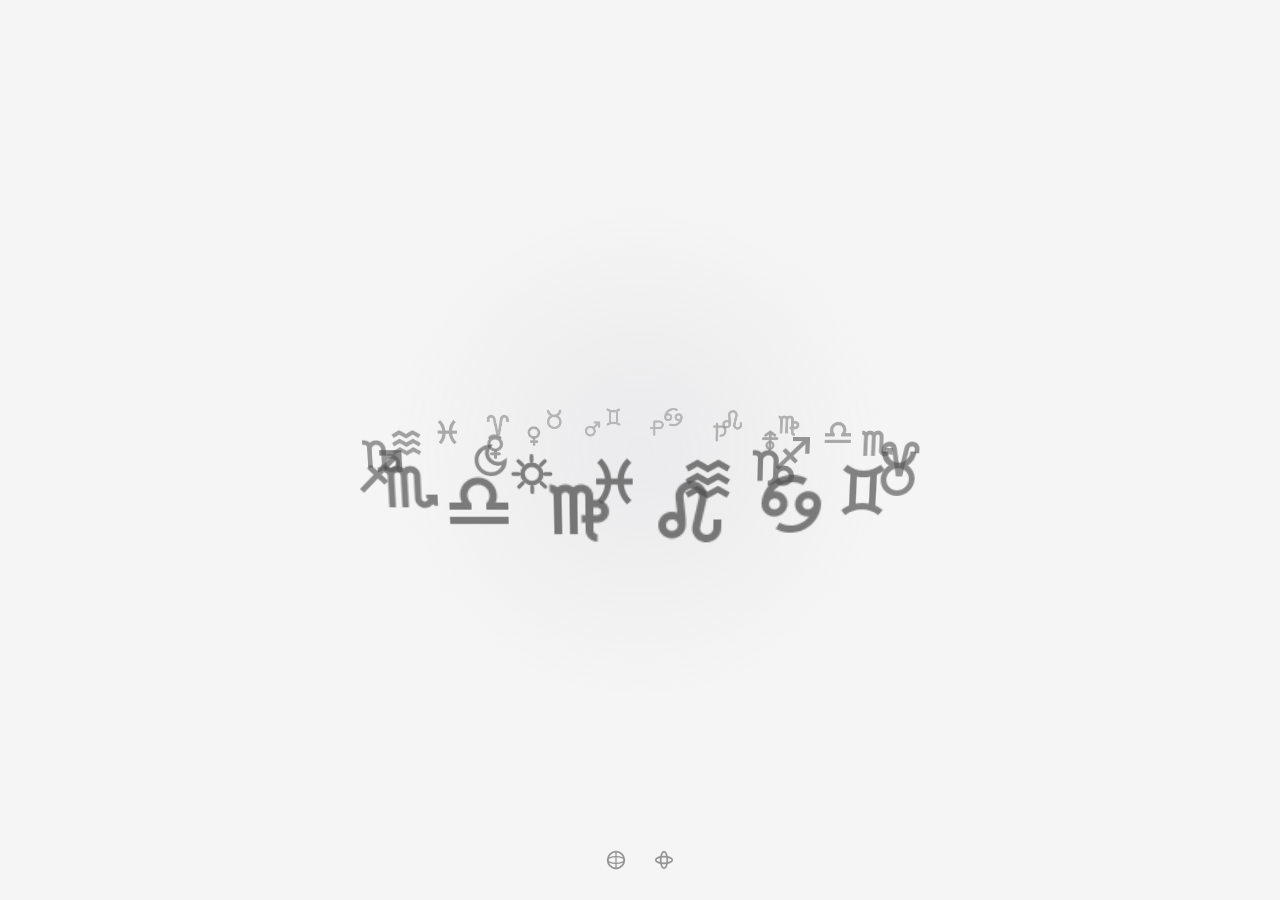
<file: icon-sphere.html>
<!DOCTYPE html>
<html lang="en">

<head>
  <meta charset="UTF-8">
  <meta name="viewport" content="width=device-width, initial-scale=1.0">
  <title>3D Icon Rings</title>
  <link href="https://fonts.googleapis.com/css2?family=Montserrat:wght@300;400;500;600;700&display=swap"
    rel="stylesheet">
  <style>
    * {
      margin: 0;
      padding: 0;
      box-sizing: border-box;
    }

    body {
      min-height: 100vh;
      background: #f5f5f5;
      font-family: 'Montserrat', sans-serif;
      display: flex;
      align-items: center;
      justify-content: center;
      overflow: hidden;
      cursor: grab;
    }

    body:active {
      cursor: grabbing;
    }

    .scene {
      width: 100vw;
      height: 100vh;
      display: flex;
      align-items: center;
      justify-content: center;
      perspective: 800px;
    }

    .container {
      position: relative;
      width: 600px;
      height: 600px;
      transform-style: preserve-3d;
      transform: rotateX(-10deg);
    }

    .icon-item {
      position: absolute;
      width: 50px;
      height: 50px;
      left: 50%;
      top: 50%;
      margin-left: -25px;
      margin-top: -25px;
      cursor: pointer;
    }

    .icon-item:hover .icon-inner {
      transform: scale(1.5);
      filter: brightness(2);
    }

    .icon-inner {
      width: 100%;
      height: 100%;
      display: flex;
      align-items: center;
      justify-content: center;
      color: rgba(80, 80, 80, 0.85);
      transition: transform 0.3s ease, filter 0.3s ease;
    }

    .icon-inner svg {
      width: 40px;
      height: 40px;
      fill: currentColor;
    }

    /* Toggle button */
    .toggle-mode {
      position: fixed;
      bottom: 30px;
      left: 50%;
      transform: translateX(-50%);
      display: flex;
      gap: 28px;
      z-index: 100;
      opacity: 0.4;
      transition: opacity 0.3s;
    }

    .toggle-mode:hover {
      opacity: 0.7;
    }

    .mode-btn {
      background: none;
      border: none;
      cursor: pointer;
      padding: 0;
      display: flex;
      align-items: center;
      justify-content: center;
    }

    .mode-btn svg {
      width: 20px;
      height: 20px;
      fill: #999;
      transition: fill 0.3s, transform 0.3s;
    }

    .mode-btn:hover svg {
      fill: #666;
      transform: scale(1.15);
    }

    .mode-btn.active svg {
      fill: #444;
    }

    /* Subtle glow */
    .glow {
      position: fixed;
      width: 500px;
      height: 500px;
      border-radius: 50%;
      background: radial-gradient(circle, rgba(150, 150, 170, 0.1) 0%, transparent 70%);
      pointer-events: none;
      left: 50%;
      top: 50%;
      transform: translate(-50%, -50%);
    }
  </style>
</head>

<body>
  <div class="glow"></div>

  <div class="scene">
    <div class="container" id="container">
      <!-- Icons will be added by JS -->
    </div>
  </div>

  <div class="toggle-mode">
    <button class="mode-btn" id="sphereBtn" title="Sphere Mode">
      <svg viewBox="0 0 24 24">
        <circle cx="12" cy="12" r="10" fill="none" stroke="currentColor" stroke-width="2" />
        <ellipse cx="12" cy="12" rx="10" ry="4" fill="none" stroke="currentColor" stroke-width="1.5" />
        <line x1="12" y1="2" x2="12" y2="22" stroke="currentColor" stroke-width="1.5" />
      </svg>
    </button>
    <button class="mode-btn active" id="ringsBtn" title="Rings Mode">
      <svg viewBox="0 0 24 24">
        <ellipse cx="12" cy="12" rx="10" ry="4" fill="none" stroke="currentColor" stroke-width="2" />
        <ellipse cx="12" cy="12" rx="10" ry="4" fill="none" stroke="currentColor" stroke-width="2"
          transform="rotate(90 12 12)" />
      </svg>
    </button>
  </div>


  <script>
    const container = document.getElementById('container');
    const sphereBtn = document.getElementById('sphereBtn');
    const ringsBtn = document.getElementById('ringsBtn');

    // Zodiac/Horoscope SVGs - Accurate astrological symbols from SVGRepo
    const iconSVGs = [
      // Aries ♈
      `<svg viewBox="0 0 16 16"><path d="M0 4.19056C0 2.42846 1.42846 1 3.19056 1C4.72033 1 6.03482 2.08579 6.32371 3.58803L8 12.3047L9.67629 3.58803C9.96518 2.08579 11.2797 1 12.8094 1C14.5715 1 16 2.42846 16 4.19056V6H14V4.19056C14 3.53303 13.467 3 12.8094 3C12.2386 3 11.7481 3.40516 11.6403 3.96573L9.32602 16H6.67398L4.3597 3.96573C4.2519 3.40516 3.7614 3 3.19056 3C2.53303 3 2 3.53303 2 4.19056V6H0V4.19056Z" fill="currentColor"/></svg>`,
      // Taurus ♉
      `<svg viewBox="0 0 16 16"><path fill-rule="evenodd" clip-rule="evenodd" d="M8 4C5.79086 4 4 2.20914 4 0H2C2 2.08697 3.06551 3.92508 4.68221 5C3.06551 6.07492 2 7.91303 2 10C2 13.3137 4.68629 16 8 16C11.3137 16 14 13.3137 14 10C14 7.91303 12.9345 6.07492 11.3178 5C12.9345 3.92508 14 2.08697 14 0H12C12 2.20914 10.2091 4 8 4ZM8 6C5.79086 6 4 7.79086 4 10C4 12.2091 5.79086 14 8 14C10.2091 14 12 12.2091 12 10C12 7.79086 10.2091 6 8 6Z" fill="currentColor"/></svg>`,
      // Gemini ♊
      `<svg viewBox="0 0 16 16"><path fill-rule="evenodd" clip-rule="evenodd" d="M8 2.00002C6.0939 2.00002 4.34592 1.33466 2.97171 0.222656L1.71362 1.77739C2.40536 2.33714 3.17358 2.80659 4.00002 3.16765V12.8324C3.17358 13.1935 2.40536 13.6629 1.71362 14.2227L2.97171 15.7774C4.34592 14.6654 6.0939 14 8 14C9.9061 14 11.6541 14.6654 13.0283 15.7774L14.2864 14.2227C13.5947 13.6629 12.8264 13.1935 12 12.8324V3.16764C12.8264 2.80657 13.5947 2.33714 14.2864 1.77739L13.0283 0.222656C11.6541 1.33466 9.9061 2.00002 8 2.00002ZM10 3.79981C9.35366 3.93109 8.68477 4.00002 8 4.00002C7.31525 4.00002 6.64637 3.9311 6.00002 3.79982V12.2002C6.64637 12.069 7.31525 12 8 12C8.68477 12 9.35366 12.069 10 12.2002V3.79981Z" fill="currentColor"/></svg>`,
      // Cancer ♋
      `<svg viewBox="0 0 16 16"><path fill-rule="evenodd" clip-rule="evenodd" d="M3.11091 4.5214C4.88239 2.02543 8.29622 1.24283 11.0001 2.8039L12.0001 1.07185C8.17373 -1.13729 3.28101 0.173713 1.07187 4.00005C0.343994 5.26077 -0.00235856 6.64014 -0.00109519 8.00094L2.59202e-05 8.00094C0.000527265 9.93351 1.56734 11.5 3.50003 11.5C5.43302 11.5 7.00003 9.93301 7.00003 8.00001C7.00003 6.06701 5.43302 4.50001 3.50003 4.50001C3.3685 4.50001 3.23867 4.50727 3.11091 4.5214ZM3.50003 6.50001C2.6716 6.50001 2.00003 7.17158 2.00003 8.00001C2.00003 8.82844 2.6716 9.50001 3.50003 9.50001C4.32845 9.50001 5.00003 8.82844 5.00003 8.00001C5.00003 7.17158 4.32845 6.50001 3.50003 6.50001Z" fill="currentColor"/><path fill-rule="evenodd" clip-rule="evenodd" d="M12.8893 11.4786C12.7615 11.4927 12.6316 11.5 12.5 11.5C10.567 11.5 9.00003 9.93301 9.00003 8.00001C9.00003 6.06701 10.567 4.50001 12.5 4.50001C14.4327 4.50001 15.9995 6.06651 16 7.99907L16.0012 7.99907C16.0025 9.3599 15.6562 10.7393 14.9283 12.0001C12.7191 15.8264 7.82641 17.1374 4.00007 14.9283L5.00007 13.1962C7.70396 14.7573 11.1179 13.9747 12.8893 11.4786ZM12.5 6.50001C11.6716 6.50001 11 7.17158 11 8.00001C11 8.82844 11.6716 9.50001 12.5 9.50001C13.3285 9.50001 14 8.82844 14 8.00001C14 7.17158 13.3285 6.50001 12.5 6.50001Z" fill="currentColor"/></svg>`,
      // Leo ♌
      `<svg viewBox="0 0 16 16"><path fill-rule="evenodd" clip-rule="evenodd" d="M6.36074 4.19126C6.23086 3.02232 7.14588 2 8.32201 2C9.57833 2 10.5148 3.15839 10.2516 4.38682L8.71738 11.5463C8.22619 13.8385 9.97358 16 12.3178 16C14.3514 16 16 14.3514 16 12.3178V10H14V12.3178C14 13.2469 13.2469 14 12.3178 14C11.2469 14 10.4486 13.0125 10.673 11.9654L12.2072 4.80587C12.7372 2.33242 10.8516 0 8.32201 0C5.95386 0 4.11145 2.05845 4.37297 4.41212L4.7993 8.2491C4.39758 8.0884 3.95911 8 3.5 8C1.567 8 0 9.567 0 11.5C0 13.433 1.567 15 3.5 15C5.433 15 7 13.433 7 11.5V9.94461L6.36074 4.19126ZM5 11.5C5 10.6716 4.32843 10 3.5 10C2.67157 10 2 10.6716 2 11.5C2 12.3284 2.67157 13 3.5 13C4.32843 13 5 12.3284 5 11.5Z" fill="currentColor"/></svg>`,
      // Virgo ♍
      `<svg viewBox="0 0 16 16"><path fill-rule="evenodd" clip-rule="evenodd" d="M1 3C1.55228 3 2 3.44772 2 4V14H4V4C4 3.44772 4.44772 3 5 3C5.55228 3 6 3.44772 6 4V14H8V4C8 3.44772 8.44772 3 9 3C9.55228 3 10 3.44772 10 4V9H9V11H10V13C10 14.6569 11.3431 16 13 16V14C12.4477 14 12 13.5523 12 13V11H13C14.6569 11 16 9.65685 16 8C16 6.34315 14.6569 5 13 5H12V4C12 2.34315 10.6569 1 9 1C8.23165 1 7.53076 1.28885 7 1.76389C6.46924 1.28885 5.76835 1 5 1C4.23165 1 3.53076 1.28885 3 1.76389C2.46924 1.28885 1.76835 1 1 1V3ZM12 7V9H13C13.5523 9 14 8.55228 14 8C14 7.44772 13.5523 7 13 7H12Z" fill="currentColor"/></svg>`,
      // Libra ♎
      `<svg viewBox="0 0 16 16"><path d="M5 6C5 4.34315 6.34315 3 8 3C9.65685 3 11 4.34315 11 6C11 6.76152 10.7176 7.45464 10.2503 7.98409L10 8.26763V10H16V8H12.5837C12.8513 7.38734 13 6.71065 13 6C13 3.23858 10.7614 1 8 1C5.23858 1 3 3.23858 3 6C3 6.71065 3.14867 7.38734 3.41633 8H0V10H6V8.26763L5.74974 7.98409C5.28243 7.45464 5 6.76152 5 6Z" fill="currentColor"/><path d="M0 12V14H16V12H0Z" fill="currentColor"/></svg>`,
      // Scorpio ♏
      `<svg viewBox="0 0 16 16"><path d="M0 3C0.552285 3 1 3.44772 1 4V14H3V4C3 3.44772 3.44772 3 4 3C4.55228 3 5 3.44772 5 4V14H7V4C7 3.44772 7.44772 3 8 3C8.55228 3 9 3.44772 9 4V11.1716C9 13.8443 12.2314 15.1828 14.1213 13.2929L14.4571 12.9571L15 13.5H16V10H12.5V11L13.0429 11.5429L12.7071 11.8787C12.0771 12.5086 11 12.0625 11 11.1716V4C11 2.34315 9.65685 1 8 1C7.23165 1 6.53076 1.28885 6 1.76389C5.46924 1.28885 4.76835 1 4 1C3.23165 1 2.53076 1.28885 2 1.76389C1.46924 1.28885 0.768354 1 0 1V3Z" fill="currentColor"/></svg>`,
      // Sagittarius ♐
      `<svg viewBox="0 0 16 16"><path d="M12.5857 2H7.99995V0H16V8H14V3.41421L8.41417 9L10.7071 11.2929L9.29285 12.7071L6.99995 10.4142L1.70706 15.7071L0.292847 14.2929L5.58574 9L3.29285 6.70711L4.70706 5.29289L6.99995 7.58579L12.5857 2Z" fill="currentColor"/></svg>`,
      // Capricorn ♑
      `<svg viewBox="0 0 16 16"><path fill-rule="evenodd" clip-rule="evenodd" d="M0 1H1C1.91694 1 2.73781 1.41138 3.28809 2.05964C4.00095 1.40184 4.95354 1 6 1C8.20914 1 10 2.79086 10 5V7.53513C10.5883 7.19479 11.2714 7 12 7C14.2091 7 16 8.79086 16 11C16 13.2091 14.2091 15 12 15C10.8053 15 9.73295 14.4762 9 13.6458C8.26706 14.4762 7.19469 15 6 15V13C7.10457 13 8 12.1046 8 11V5C8 3.89543 7.10457 3 6 3C4.89543 3 4 3.89543 4 5V13H2V4C2 3.44772 1.55228 3 1 3H0V1ZM10 11C10 12.1046 10.8954 13 12 13C13.1046 13 14 12.1046 14 11C14 9.89543 13.1046 9 12 9C10.8954 9 10 9.89543 10 11Z" fill="currentColor"/></svg>`,
      // Aquarius ♒
      `<svg viewBox="0 0 16 16"><path d="M4.50005 1.34827L8.00005 3.34827L11.5 1.34827L15.4962 3.63177L14.5039 5.36826L11.5 3.65177L8.00005 5.65177L4.50005 3.65177L1.49618 5.36826L0.503906 3.63177L4.50005 1.34827Z" fill="currentColor"/><path d="M4.50005 10.3483L8.00005 12.3483L11.5 10.3483L15.4962 12.6318L14.5039 14.3683L11.5 12.6518L8.00005 14.6518L4.50005 12.6518L1.49618 14.3683L0.503906 12.6318L4.50005 10.3483Z" fill="currentColor"/><path d="M4.50005 5.84827L0.503906 8.13177L1.49618 9.86826L4.50005 8.15177L8.00005 10.1518L11.5 8.15177L14.5039 9.86826L15.4962 8.13177L11.5 5.84827L8.00005 7.84827L4.50005 5.84827Z" fill="currentColor"/></svg>`,
      // Pisces ♓
      `<svg viewBox="0 0 16 16"><path d="M4.94517 8.99997H2V6.99997H4.94517C4.71828 4.94564 3.80038 3.10059 2.42738 1.70002L3.85558 0.299927C5.58105 2.06004 6.72069 4.40009 6.95516 6.99997H9.04493C9.2794 4.40009 10.419 2.06004 12.1445 0.299927L13.5727 1.70002C12.1997 3.10059 11.2818 4.94564 11.0549 6.99997H14V8.99997H11.0549C11.2818 11.0543 12.1997 12.8994 13.5727 14.2999L12.1445 15.7C10.419 13.9399 9.2794 11.5999 9.04493 8.99997H6.95516C6.72069 11.5999 5.58105 13.9399 3.85558 15.7L2.42738 14.2999C3.80038 12.8994 4.71828 11.0543 4.94517 8.99997Z" fill="currentColor"/></svg>`,
      // Aries (duplicate)
      `<svg viewBox="0 0 16 16"><path d="M0 4.19056C0 2.42846 1.42846 1 3.19056 1C4.72033 1 6.03482 2.08579 6.32371 3.58803L8 12.3047L9.67629 3.58803C9.96518 2.08579 11.2797 1 12.8094 1C14.5715 1 16 2.42846 16 4.19056V6H14V4.19056C14 3.53303 13.467 3 12.8094 3C12.2386 3 11.7481 3.40516 11.6403 3.96573L9.32602 16H6.67398L4.3597 3.96573C4.2519 3.40516 3.7614 3 3.19056 3C2.53303 3 2 3.53303 2 4.19056V6H0V4.19056Z" fill="currentColor"/></svg>`,
      // Taurus
      `<svg viewBox="0 0 16 16"><path fill-rule="evenodd" clip-rule="evenodd" d="M8 4C5.79086 4 4 2.20914 4 0H2C2 2.08697 3.06551 3.92508 4.68221 5C3.06551 6.07492 2 7.91303 2 10C2 13.3137 4.68629 16 8 16C11.3137 16 14 13.3137 14 10C14 7.91303 12.9345 6.07492 11.3178 5C12.9345 3.92508 14 2.08697 14 0H12C12 2.20914 10.2091 4 8 4ZM8 6C5.79086 6 4 7.79086 4 10C4 12.2091 5.79086 14 8 14C10.2091 14 12 12.2091 12 10C12 7.79086 10.2091 6 8 6Z" fill="currentColor"/></svg>`,
      // Gemini
      `<svg viewBox="0 0 16 16"><path fill-rule="evenodd" clip-rule="evenodd" d="M8 2.00002C6.0939 2.00002 4.34592 1.33466 2.97171 0.222656L1.71362 1.77739C2.40536 2.33714 3.17358 2.80659 4.00002 3.16765V12.8324C3.17358 13.1935 2.40536 13.6629 1.71362 14.2227L2.97171 15.7774C4.34592 14.6654 6.0939 14 8 14C9.9061 14 11.6541 14.6654 13.0283 15.7774L14.2864 14.2227C13.5947 13.6629 12.8264 13.1935 12 12.8324V3.16764C12.8264 2.80657 13.5947 2.33714 14.2864 1.77739L13.0283 0.222656C11.6541 1.33466 9.9061 2.00002 8 2.00002ZM10 3.79981C9.35366 3.93109 8.68477 4.00002 8 4.00002C7.31525 4.00002 6.64637 3.9311 6.00002 3.79982V12.2002C6.64637 12.069 7.31525 12 8 12C8.68477 12 9.35366 12.069 10 12.2002V3.79981Z" fill="currentColor"/></svg>`,
      // Cancer
      `<svg viewBox="0 0 16 16"><path fill-rule="evenodd" clip-rule="evenodd" d="M3.11091 4.5214C4.88239 2.02543 8.29622 1.24283 11.0001 2.8039L12.0001 1.07185C8.17373 -1.13729 3.28101 0.173713 1.07187 4.00005C0.343994 5.26077 -0.00235856 6.64014 -0.00109519 8.00094L2.59202e-05 8.00094C0.000527265 9.93351 1.56734 11.5 3.50003 11.5C5.43302 11.5 7.00003 9.93301 7.00003 8.00001C7.00003 6.06701 5.43302 4.50001 3.50003 4.50001C3.3685 4.50001 3.23867 4.50727 3.11091 4.5214ZM3.50003 6.50001C2.6716 6.50001 2.00003 7.17158 2.00003 8.00001C2.00003 8.82844 2.6716 9.50001 3.50003 9.50001C4.32845 9.50001 5.00003 8.82844 5.00003 8.00001C5.00003 7.17158 4.32845 6.50001 3.50003 6.50001Z" fill="currentColor"/><path fill-rule="evenodd" clip-rule="evenodd" d="M12.8893 11.4786C12.7615 11.4927 12.6316 11.5 12.5 11.5C10.567 11.5 9.00003 9.93301 9.00003 8.00001C9.00003 6.06701 10.567 4.50001 12.5 4.50001C14.4327 4.50001 15.9995 6.06651 16 7.99907L16.0012 7.99907C16.0025 9.3599 15.6562 10.7393 14.9283 12.0001C12.7191 15.8264 7.82641 17.1374 4.00007 14.9283L5.00007 13.1962C7.70396 14.7573 11.1179 13.9747 12.8893 11.4786ZM12.5 6.50001C11.6716 6.50001 11 7.17158 11 8.00001C11 8.82844 11.6716 9.50001 12.5 9.50001C13.3285 9.50001 14 8.82844 14 8.00001C14 7.17158 13.3285 6.50001 12.5 6.50001Z" fill="currentColor"/></svg>`,
      // Leo
      `<svg viewBox="0 0 16 16"><path fill-rule="evenodd" clip-rule="evenodd" d="M6.36074 4.19126C6.23086 3.02232 7.14588 2 8.32201 2C9.57833 2 10.5148 3.15839 10.2516 4.38682L8.71738 11.5463C8.22619 13.8385 9.97358 16 12.3178 16C14.3514 16 16 14.3514 16 12.3178V10H14V12.3178C14 13.2469 13.2469 14 12.3178 14C11.2469 14 10.4486 13.0125 10.673 11.9654L12.2072 4.80587C12.7372 2.33242 10.8516 0 8.32201 0C5.95386 0 4.11145 2.05845 4.37297 4.41212L4.7993 8.2491C4.39758 8.0884 3.95911 8 3.5 8C1.567 8 0 9.567 0 11.5C0 13.433 1.567 15 3.5 15C5.433 15 7 13.433 7 11.5V9.94461L6.36074 4.19126ZM5 11.5C5 10.6716 4.32843 10 3.5 10C2.67157 10 2 10.6716 2 11.5C2 12.3284 2.67157 13 3.5 13C4.32843 13 5 12.3284 5 11.5Z" fill="currentColor"/></svg>`,
      // Virgo
      `<svg viewBox="0 0 16 16"><path fill-rule="evenodd" clip-rule="evenodd" d="M1 3C1.55228 3 2 3.44772 2 4V14H4V4C4 3.44772 4.44772 3 5 3C5.55228 3 6 3.44772 6 4V14H8V4C8 3.44772 8.44772 3 9 3C9.55228 3 10 3.44772 10 4V9H9V11H10V13C10 14.6569 11.3431 16 13 16V14C12.4477 14 12 13.5523 12 13V11H13C14.6569 11 16 9.65685 16 8C16 6.34315 14.6569 5 13 5H12V4C12 2.34315 10.6569 1 9 1C8.23165 1 7.53076 1.28885 7 1.76389C6.46924 1.28885 5.76835 1 5 1C4.23165 1 3.53076 1.28885 3 1.76389C2.46924 1.28885 1.76835 1 1 1V3ZM12 7V9H13C13.5523 9 14 8.55228 14 8C14 7.44772 13.5523 7 13 7H12Z" fill="currentColor"/></svg>`,
      // Libra
      `<svg viewBox="0 0 16 16"><path d="M5 6C5 4.34315 6.34315 3 8 3C9.65685 3 11 4.34315 11 6C11 6.76152 10.7176 7.45464 10.2503 7.98409L10 8.26763V10H16V8H12.5837C12.8513 7.38734 13 6.71065 13 6C13 3.23858 10.7614 1 8 1C5.23858 1 3 3.23858 3 6C3 6.71065 3.14867 7.38734 3.41633 8H0V10H6V8.26763L5.74974 7.98409C5.28243 7.45464 5 6.76152 5 6Z" fill="currentColor"/><path d="M0 12V14H16V12H0Z" fill="currentColor"/></svg>`,
      // Scorpio
      `<svg viewBox="0 0 16 16"><path d="M0 3C0.552285 3 1 3.44772 1 4V14H3V4C3 3.44772 3.44772 3 4 3C4.55228 3 5 3.44772 5 4V14H7V4C7 3.44772 7.44772 3 8 3C8.55228 3 9 3.44772 9 4V11.1716C9 13.8443 12.2314 15.1828 14.1213 13.2929L14.4571 12.9571L15 13.5H16V10H12.5V11L13.0429 11.5429L12.7071 11.8787C12.0771 12.5086 11 12.0625 11 11.1716V4C11 2.34315 9.65685 1 8 1C7.23165 1 6.53076 1.28885 6 1.76389C5.46924 1.28885 4.76835 1 4 1C3.23165 1 2.53076 1.28885 2 1.76389C1.46924 1.28885 0.768354 1 0 1V3Z" fill="currentColor"/></svg>`,
      // Sagittarius
      `<svg viewBox="0 0 16 16"><path d="M12.5857 2H7.99995V0H16V8H14V3.41421L8.41417 9L10.7071 11.2929L9.29285 12.7071L6.99995 10.4142L1.70706 15.7071L0.292847 14.2929L5.58574 9L3.29285 6.70711L4.70706 5.29289L6.99995 7.58579L12.5857 2Z" fill="currentColor"/></svg>`,
      // Capricorn
      `<svg viewBox="0 0 16 16"><path fill-rule="evenodd" clip-rule="evenodd" d="M0 1H1C1.91694 1 2.73781 1.41138 3.28809 2.05964C4.00095 1.40184 4.95354 1 6 1C8.20914 1 10 2.79086 10 5V7.53513C10.5883 7.19479 11.2714 7 12 7C14.2091 7 16 8.79086 16 11C16 13.2091 14.2091 15 12 15C10.8053 15 9.73295 14.4762 9 13.6458C8.26706 14.4762 7.19469 15 6 15V13C7.10457 13 8 12.1046 8 11V5C8 3.89543 7.10457 3 6 3C4.89543 3 4 3.89543 4 5V13H2V4C2 3.44772 1.55228 3 1 3H0V1ZM10 11C10 12.1046 10.8954 13 12 13C13.1046 13 14 12.1046 14 11C14 9.89543 13.1046 9 12 9C10.8954 9 10 9.89543 10 11Z" fill="currentColor"/></svg>`,
      // Aquarius
      `<svg viewBox="0 0 16 16"><path d="M4.50005 1.34827L8.00005 3.34827L11.5 1.34827L15.4962 3.63177L14.5039 5.36826L11.5 3.65177L8.00005 5.65177L4.50005 3.65177L1.49618 5.36826L0.503906 3.63177L4.50005 1.34827Z" fill="currentColor"/><path d="M4.50005 10.3483L8.00005 12.3483L11.5 10.3483L15.4962 12.6318L14.5039 14.3683L11.5 12.6518L8.00005 14.6518L4.50005 12.6518L1.49618 14.3683L0.503906 12.6318L4.50005 10.3483Z" fill="currentColor"/><path d="M4.50005 5.84827L0.503906 8.13177L1.49618 9.86826L4.50005 8.15177L8.00005 10.1518L11.5 8.15177L14.5039 9.86826L15.4962 8.13177L11.5 5.84827L8.00005 7.84827L4.50005 5.84827Z" fill="currentColor"/></svg>`,
      // Pisces
      `<svg viewBox="0 0 16 16"><path d="M4.94517 8.99997H2V6.99997H4.94517C4.71828 4.94564 3.80038 3.10059 2.42738 1.70002L3.85558 0.299927C5.58105 2.06004 6.72069 4.40009 6.95516 6.99997H9.04493C9.2794 4.40009 10.419 2.06004 12.1445 0.299927L13.5727 1.70002C12.1997 3.10059 11.2818 4.94564 11.0549 6.99997H14V8.99997H11.0549C11.2818 11.0543 12.1997 12.8994 13.5727 14.2999L12.1445 15.7C10.419 13.9399 9.2794 11.5999 9.04493 8.99997H6.95516C6.72069 11.5999 5.58105 13.9399 3.85558 15.7L2.42738 14.2999C3.80038 12.8994 4.71828 11.0543 4.94517 8.99997Z" fill="currentColor"/></svg>`,
      // Additional: Sun ☉
      `<svg viewBox="0 0 24 24"><circle cx="12" cy="12" r="5" fill="none" stroke="currentColor" stroke-width="2.5"/><path d="M12 2v3M12 19v3M2 12h3M19 12h3M4.93 4.93l2.12 2.12M16.95 16.95l2.12 2.12M4.93 19.07l2.12-2.12M16.95 7.05l2.12-2.12" stroke="currentColor" stroke-width="2" stroke-linecap="round"/></svg>`,
      // Moon ☽
      `<svg viewBox="0 0 24 24"><path d="M21 12.79A9 9 0 1 1 11.21 3 7 7 0 0 0 21 12.79z" fill="none" stroke="currentColor" stroke-width="2.5" stroke-linecap="round"/></svg>`,
      // Mercury ☿
      `<svg viewBox="0 0 24 24"><circle cx="12" cy="10" r="5" fill="none" stroke="currentColor" stroke-width="2.5"/><path d="M12 15v6M9 18h6" fill="none" stroke="currentColor" stroke-width="2.5" stroke-linecap="round"/><path d="M8 5c2-2 6-2 8 0" fill="none" stroke="currentColor" stroke-width="2.5" stroke-linecap="round"/></svg>`,
      // Venus ♀
      `<svg viewBox="0 0 24 24"><circle cx="12" cy="9" r="5" fill="none" stroke="currentColor" stroke-width="2.5"/><path d="M12 14v7M9 18h6" fill="none" stroke="currentColor" stroke-width="2.5" stroke-linecap="round"/></svg>`,
      // Mars ♂
      `<svg viewBox="0 0 24 24"><circle cx="10" cy="14" r="5" fill="none" stroke="currentColor" stroke-width="2.5"/><path d="M14 10l6-6M20 4h-5M20 4v5" fill="none" stroke="currentColor" stroke-width="2.5" stroke-linecap="round"/></svg>`,
      // Jupiter ♃
      `<svg viewBox="0 0 24 24"><path d="M8 4v16M4 12h10c2 0 4-2 4-4s-2-4-4-4H8" fill="none" stroke="currentColor" stroke-width="2.5" stroke-linecap="round"/></svg>`,
      // Saturn ♄
      `<svg viewBox="0 0 24 24"><path d="M8 3v18M5 6h6M12 6c3 0 5 2 5 5s-2 5-5 5" fill="none" stroke="currentColor" stroke-width="2.5" stroke-linecap="round"/></svg>`,
      // Neptune ♆
      `<svg viewBox="0 0 24 24"><path d="M12 4v16M8 7l4-3 4 3M6 10h12" fill="none" stroke="currentColor" stroke-width="2.5" stroke-linecap="round"/><circle cx="12" cy="16" r="3" fill="none" stroke="currentColor" stroke-width="2"/></svg>`,
    ];

    // Configuration
    const outerIconCount = 20;
    const innerIconCount = 12;
    const outerRadius = 250;
    const innerRadius = 150;

    // State
    let isRingsMode = true;
    let isDragging = false;
    let previousMouseX = 0;
    let previousMouseY = 0;
    let outerRotation = 0;
    let innerRotation = 0;
    let innerTiltX = 0;
    let velocityOuter = 0;
    let velocityInner = 0;
    let velocityTiltX = 0;
    let sphereRotationX = -15;
    let sphereRotationY = 0;

    // Animation state for smooth transitions
    let isAnimating = false;
    let animationProgress = 0;
    let animationStartTime = 0;
    const animationDuration = 1200; // ms

    // Container rotation state for smooth transitions
    let currentContainerRotX = -10;
    let currentContainerRotY = 0;
    let targetContainerRotX = -10;
    let targetContainerRotY = 0;

    // Store current and target positions for each icon
    const iconStates = [];

    // Create all icons
    const allIcons = [];
    const outerIcons = [];
    const innerIcons = [];

    for (let i = 0; i < outerIconCount; i++) {
      const icon = document.createElement('div');
      icon.className = 'icon-item';
      icon.innerHTML = `<div class="icon-inner">${iconSVGs[i % iconSVGs.length]}</div>`;
      container.appendChild(icon);
      outerIcons.push(icon);
      allIcons.push(icon);
      iconStates.push({
        currentX: 0, currentY: 0, currentZ: 0, currentScale: 1, currentOpacity: 1,
        targetX: 0, targetY: 0, targetZ: 0, targetScale: 1, targetOpacity: 1,
        ring: 'outer', index: i
      });
    }

    for (let i = 0; i < innerIconCount; i++) {
      const icon = document.createElement('div');
      icon.className = 'icon-item';
      icon.innerHTML = `<div class="icon-inner">${iconSVGs[(i + outerIconCount) % iconSVGs.length]}</div>`;
      container.appendChild(icon);
      innerIcons.push(icon);
      allIcons.push(icon);
      iconStates.push({
        currentX: 0, currentY: 0, currentZ: 0, currentScale: 1, currentOpacity: 1,
        targetX: 0, targetY: 0, targetZ: 0, targetScale: 1, targetOpacity: 1,
        ring: 'inner', index: i
      });
    }

    // Easing function for smooth animation
    function easeOutCubic(t) {
      return 1 - Math.pow(1 - t, 3);
    }

    function easeInOutCubic(t) {
      return t < 0.5 ? 4 * t * t * t : 1 - Math.pow(-2 * t + 2, 3) / 2;
    }

    // Calculate ring positions
    function getRingPosition(iconIndex, isOuter) {
      const count = isOuter ? outerIconCount : innerIconCount;
      const radius = isOuter ? outerRadius : innerRadius;
      const rotation = isOuter ? outerRotation : innerRotation;
      const localIndex = isOuter ? iconIndex : iconIndex - outerIconCount;

      const angle = (localIndex / count) * Math.PI * 2 + rotation;

      let x = Math.cos(angle) * radius;
      let z = Math.sin(angle) * radius;
      let y = 0;

      // Apply tilt for inner ring
      if (!isOuter) {
        const tiltRad = innerTiltX * Math.PI / 180;
        const newY = z * Math.sin(tiltRad);
        const newZ = z * Math.cos(tiltRad);
        y = newY;
        z = newZ;
      }

      const scale = 0.6 + (z + radius) / (radius * 2) * (isOuter ? 0.5 : 0.4);
      const opacity = 0.4 + (z + radius) / (radius * 2) * 0.5;

      return { x, y, z, scale, opacity };
    }

    // Calculate sphere positions
    function getSpherePosition(iconIndex) {
      const count = allIcons.length;
      const radius = 200;
      const phi = Math.PI * (3 - Math.sqrt(5));

      const yNorm = 1 - (iconIndex / (count - 1)) * 2;
      const radiusAtY = Math.sqrt(1 - yNorm * yNorm);
      const theta = phi * iconIndex;

      // Base position on sphere
      let x = Math.cos(theta) * radiusAtY * radius;
      let z = Math.sin(theta) * radiusAtY * radius;
      let y = yNorm * radius;

      // Apply sphere rotation to position (not to the icon itself)
      // Rotate around Y axis
      const cosY = Math.cos(sphereRotationY * Math.PI / 180);
      const sinY = Math.sin(sphereRotationY * Math.PI / 180);
      const rotatedX = x * cosY + z * sinY;
      const rotatedZ = -x * sinY + z * cosY;
      x = rotatedX;
      z = rotatedZ;

      // Rotate around X axis
      const cosX = Math.cos(sphereRotationX * Math.PI / 180);
      const sinX = Math.sin(sphereRotationX * Math.PI / 180);
      const rotatedY = y * cosX - z * sinX;
      const rotatedZ2 = y * sinX + z * cosX;
      y = rotatedY;
      z = rotatedZ2;

      const scale = 0.6 + (z + radius) / (radius * 2) * 0.5;
      const opacity = 0.4 + (z + radius) / (radius * 2) * 0.5;

      return { x, y, z, scale, opacity };
    }

    // Update target positions based on mode
    function updateTargets() {
      allIcons.forEach((icon, i) => {
        const state = iconStates[i];
        let pos;

        if (isRingsMode) {
          const isOuter = i < outerIconCount;
          pos = getRingPosition(i, isOuter);
        } else {
          pos = getSpherePosition(i);
        }

        state.targetX = pos.x;
        state.targetY = pos.y;
        state.targetZ = pos.z;
        state.targetScale = pos.scale;
        state.targetOpacity = pos.opacity;
      });
    }

    // Apply positions to DOM
    function applyPositions() {
      allIcons.forEach((icon, i) => {
        const state = iconStates[i];
        icon.style.transform = `translate3d(${state.currentX}px, ${state.currentY}px, ${state.currentZ}px) scale(${state.currentScale})`;
        icon.style.opacity = state.currentOpacity;
        icon.style.zIndex = Math.round(state.currentZ + 300);
      });
    }

    // Interpolate current positions toward targets
    function interpolatePositions(factor) {
      allIcons.forEach((icon, i) => {
        const state = iconStates[i];
        state.currentX += (state.targetX - state.currentX) * factor;
        state.currentY += (state.targetY - state.currentY) * factor;
        state.currentZ += (state.targetZ - state.currentZ) * factor;
        state.currentScale += (state.targetScale - state.currentScale) * factor;
        state.currentOpacity += (state.targetOpacity - state.currentOpacity) * factor;
      });
    }

    // Snap current positions to targets
    function snapToTargets() {
      allIcons.forEach((icon, i) => {
        const state = iconStates[i];
        state.currentX = state.targetX;
        state.currentY = state.targetY;
        state.currentZ = state.targetZ;
        state.currentScale = state.targetScale;
        state.currentOpacity = state.targetOpacity;
      });
    }

    // Initialize positions
    updateTargets();
    snapToTargets();
    applyPositions();

    // Interpolate container rotation
    function updateContainerRotation(lerpFactor) {
      currentContainerRotX += (targetContainerRotX - currentContainerRotX) * lerpFactor;
      currentContainerRotY += (targetContainerRotY - currentContainerRotY) * lerpFactor;
      container.style.transform = `rotateX(${currentContainerRotX}deg) rotateY(${currentContainerRotY}deg)`;
    }

    // Main animation loop
    function animate(timestamp) {
      // Handle mode transition animation
      if (isAnimating) {
        const elapsed = timestamp - animationStartTime;
        animationProgress = Math.min(elapsed / animationDuration, 1);
        const easedProgress = easeInOutCubic(animationProgress);

        // Smoothly interpolate toward targets
        interpolatePositions(easedProgress * 0.15 + 0.02);

        // Only rotate container for rings mode transition
        if (isRingsMode) {
          updateContainerRotation(0.05 + easedProgress * 0.05);
        }

        if (animationProgress >= 1) {
          isAnimating = false;
          snapToTargets();
          if (isRingsMode) {
            currentContainerRotX = targetContainerRotX;
            currentContainerRotY = targetContainerRotY;
          }
        }
      } else if (!isDragging) {
        // Apply momentum and auto-rotation (only when NOT animating transition)
        const autoRotateSpeed = 0.3;
        
        if (isRingsMode) {
          // Auto-rotate rings at the same speed as sphere mode
          outerRotation += autoRotateSpeed * 0.01;
          innerRotation += autoRotateSpeed * 0.008;
          
          outerRotation += velocityOuter;
          innerRotation += velocityInner;
          innerTiltX += velocityTiltX;

          velocityOuter *= 0.97;
          velocityInner *= 0.97;
          velocityTiltX *= 0.95;
          innerTiltX *= 0.998;

          updateTargets();
          interpolatePositions(0.15);
        } else {
          // Sphere mode: auto-rotate by updating rotation values
          // Icons stay flat, only their positions change
          sphereRotationY += autoRotateSpeed;
          sphereRotationX = -15 + Math.sin(Date.now() * 0.0003) * 5;
          updateTargets();
          interpolatePositions(0.15);
        }
      } else {
        // During drag, update immediately
        updateTargets();
        interpolatePositions(0.3);
      }

      applyPositions();
      requestAnimationFrame(animate);
    }

    requestAnimationFrame(animate);

    // Mouse interaction
    document.addEventListener('mousedown', (e) => {
      if (isAnimating) return;
      isDragging = true;
      previousMouseX = e.clientX;
      previousMouseY = e.clientY;
      velocityOuter = 0;
      velocityInner = 0;
      velocityTiltX = 0;
    });

    document.addEventListener('mousemove', (e) => {
      if (!isDragging || isAnimating) return;

      const deltaX = e.clientX - previousMouseX;
      const deltaY = e.clientY - previousMouseY;

      if (isRingsMode) {
        const outerDelta = deltaX * 0.004;
        const innerDelta = deltaX * 0.003;
        const tiltDelta = deltaY * 0.3;

        outerRotation += outerDelta;
        innerRotation += innerDelta;
        innerTiltX += tiltDelta;
        innerTiltX = Math.max(-80, Math.min(80, innerTiltX));

        velocityOuter = outerDelta;
        velocityInner = innerDelta;
        velocityTiltX = tiltDelta;
      } else {
        // Sphere mode: update rotation values, icons stay flat
        sphereRotationY += deltaX * 0.5;
        sphereRotationX -= deltaY * 0.3;
        sphereRotationX = Math.max(-60, Math.min(60, sphereRotationX));
        updateTargets();
      }

      previousMouseX = e.clientX;
      previousMouseY = e.clientY;
    });

    document.addEventListener('mouseup', () => { isDragging = false; });
    document.addEventListener('mouseleave', () => { isDragging = false; });

    // Touch support
    document.addEventListener('touchstart', (e) => {
      if (isAnimating) return;
      isDragging = true;
      previousMouseX = e.touches[0].clientX;
      previousMouseY = e.touches[0].clientY;
      velocityOuter = 0;
      velocityInner = 0;
      velocityTiltX = 0;
    }, { passive: true });

    document.addEventListener('touchmove', (e) => {
      if (!isDragging || isAnimating) return;

      const deltaX = e.touches[0].clientX - previousMouseX;
      const deltaY = e.touches[0].clientY - previousMouseY;

      if (isRingsMode) {
        const outerDelta = deltaX * 0.004;
        const innerDelta = deltaX * 0.003;
        const tiltDelta = deltaY * 0.3;

        outerRotation += outerDelta;
        innerRotation += innerDelta;
        innerTiltX += tiltDelta;
        innerTiltX = Math.max(-80, Math.min(80, innerTiltX));

        velocityOuter = outerDelta;
        velocityInner = innerDelta;
        velocityTiltX = tiltDelta;
      } else {
        // Sphere mode: update rotation values, icons stay flat
        sphereRotationY += deltaX * 0.5;
        sphereRotationX -= deltaY * 0.3;
        sphereRotationX = Math.max(-60, Math.min(60, sphereRotationX));
        updateTargets();
      }

      previousMouseX = e.touches[0].clientX;
      previousMouseY = e.touches[0].clientY;
    }, { passive: true });

    document.addEventListener('touchend', () => { isDragging = false; });

    // Mode switching
    sphereBtn.addEventListener('click', () => {
      if (!isRingsMode || isAnimating) return;

      isRingsMode = false;
      isAnimating = true;
      animationStartTime = performance.now();
      animationProgress = 0;

      sphereBtn.classList.add('active');
      ringsBtn.classList.remove('active');

      // Reset container rotation for sphere mode (icons stay flat)
      container.style.transform = 'rotateX(0deg) rotateY(0deg)';
      currentContainerRotX = 0;
      currentContainerRotY = 0;
      sphereRotationX = -15;
      sphereRotationY = 0;
      updateTargets();
    });

    ringsBtn.addEventListener('click', () => {
      if (isRingsMode || isAnimating) return;

      isRingsMode = true;
      isAnimating = true;
      animationStartTime = performance.now();
      animationProgress = 0;
      innerTiltX = 0;

      ringsBtn.classList.add('active');
      sphereBtn.classList.remove('active');

      // Capture current sphere position as starting point
      currentContainerRotX = sphereRotationX;
      currentContainerRotY = sphereRotationY;

      // Set target rotation for rings mode - will be smoothly interpolated
      targetContainerRotX = -10;
      targetContainerRotY = 0;

      // Don't set container.style.transform - let animation loop handle it smoothly
      updateTargets();
    });
  </script>
</body>

</html>
</file>
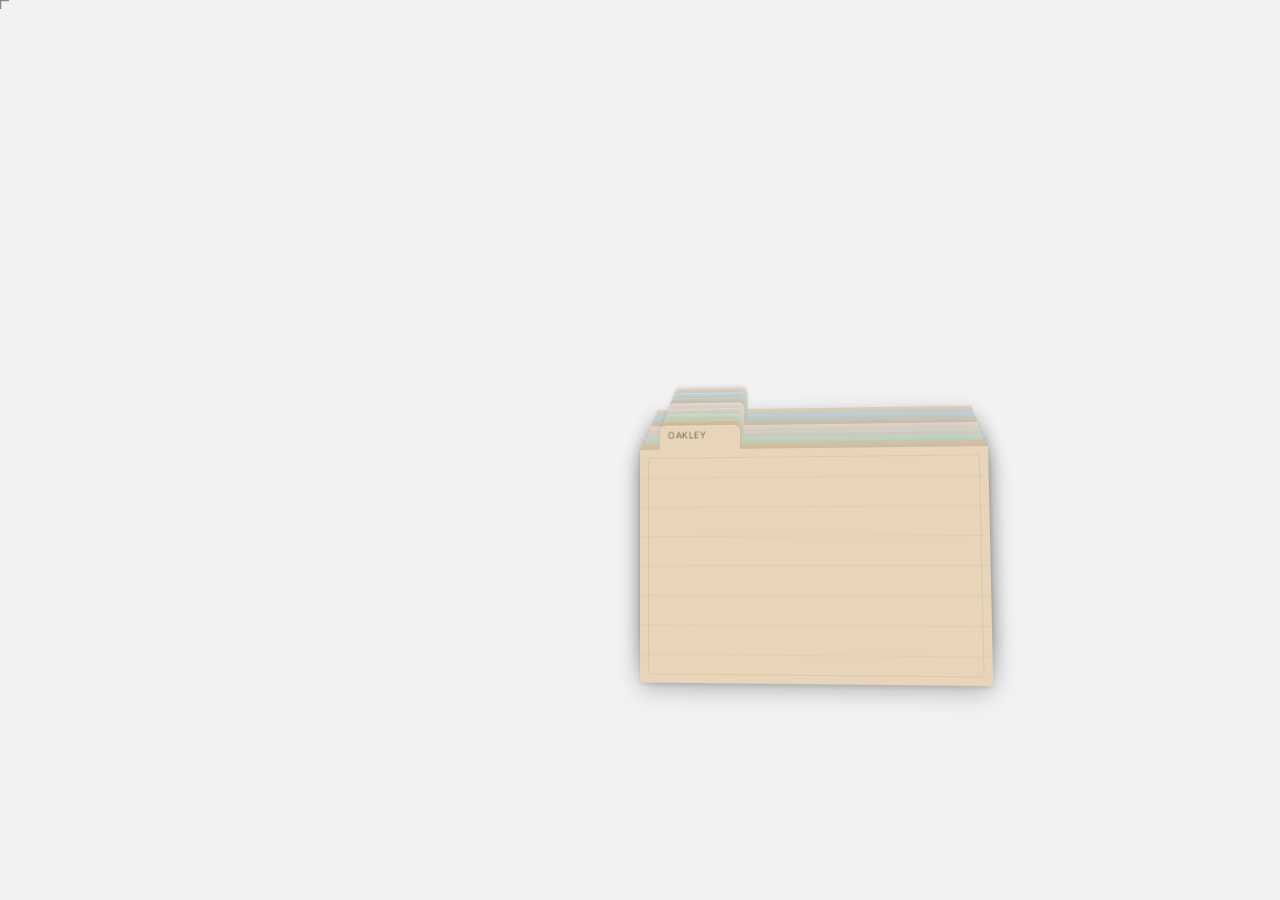
<file: styleframe-dynamic.html>
<!DOCTYPE html>
<html lang="en">

<head>
  <meta charset="UTF-8">
  <meta name="viewport" content="width=device-width, initial-scale=1.0">
  <title>Styleframe 3D Stack</title>
  <link href="https://fonts.googleapis.com/css2?family=Inter:wght@300;400&display=swap" rel="stylesheet">
  <style>
    * {
      margin: 0;
      padding: 0;
      box-sizing: border-box;
    }

    body {
      font-family: 'Inter', -apple-system, BlinkMacSystemFont, sans-serif;
      overflow: hidden;
      background: #f2f2f2;
    }

    .container {
      width: 100vw;
      height: 100vh;
      position: relative;
      cursor: none;
      user-select: none;
    }

    .cursor {
      position: fixed;
      width: 18px;
      height: 18px;
      pointer-events: none;
      z-index: 10000;
      transform: translate(-50%, -50%);
    }

    .cursor-v,
    .cursor-h {
      position: absolute;
      background: #888;
      transition: background 0.12s;
    }

    .cursor-v {
      width: 1.5px;
      height: 18px;
      left: 50%;
      transform: translateX(-50%);
    }

    .cursor-h {
      width: 18px;
      height: 1.5px;
      top: 50%;
      transform: translateY(-50%);
    }

    .cursor.white .cursor-v,
    .cursor.white .cursor-h {
      background: #fff;
    }


    .scene {
      position: absolute;
      width: 100%;
      height: 100%;
      perspective: 1400px;
      perspective-origin: 50% 50%;
    }

    .stack {
      position: absolute;
      top: 55%;
      left: 35%;
      transform-style: preserve-3d;
      transition: transform 0.12s ease-out;
    }

    .card-wrap {
      position: absolute;
      transform-style: preserve-3d;
      transition: transform 0.45s cubic-bezier(0.23, 1, 0.32, 1);
    }

    .card {
      width: 340px;
      height: 230px;
      border-radius: 0 0 3px 3px;
      overflow: visible;
      background: #333;
      box-shadow:
        0 2px 4px rgba(0, 0, 0, 0.1),
        0 8px 24px rgba(0, 0, 0, 0.15),
        inset 0 1px 0 rgba(255, 255, 255, 0.1);
      cursor: none;
      position: relative;
    }

    /* File tab sticking up */
    .card::before {
      content: '';
      position: absolute;
      top: -24px;
      left: 20px;
      width: 80px;
      height: 24px;
      background: inherit;
      border-radius: 6px 6px 0 0;
      box-shadow:
        0 -2px 4px rgba(0, 0, 0, 0.08),
        inset 0 1px 0 rgba(255, 255, 255, 0.15);
    }

    /* Tab label */
    .card::after {
      content: attr(data-tab);
      position: absolute;
      top: -20px;
      left: 28px;
      font-size: 9px;
      font-weight: 400;
      letter-spacing: 0.5px;
      color: rgba(0, 0, 0, 0.5);
      text-transform: uppercase;
    }

    /* Paper texture lines */
    .card-bg {
      position: absolute;
      inset: 0;
      border-radius: 0 0 3px 3px;
    }

    .card-bg::after {
      content: '';
      position: absolute;
      inset: 0;
      background: repeating-linear-gradient(to bottom,
          transparent 0px,
          transparent 28px,
          rgba(0, 0, 0, 0.03) 28px,
          rgba(0, 0, 0, 0.03) 29px);
      pointer-events: none;
    }

    /* Folder edge detail */
    .card-inner {
      position: absolute;
      top: 8px;
      left: 8px;
      right: 8px;
      bottom: 8px;
      border: 1px solid rgba(0, 0, 0, 0.06);
      border-radius: 2px;
      pointer-events: none;
    }

    .label {
      position: absolute;
      left: 360px;
      top: 50%;
      transform: translateY(-50%);
      font-size: 42px;
      font-weight: 300;
      color: #1a1a1a;
      white-space: nowrap;
      letter-spacing: -0.02em;
      opacity: 0;
      transition: opacity 0.3s ease;
      pointer-events: none;
    }

    .card-wrap.hovered .label {
      opacity: 1;
    }

    .card-wrap.hovered .card {
      box-shadow:
        0 4px 8px rgba(0, 0, 0, 0.15),
        0 16px 40px rgba(0, 0, 0, 0.2),
        inset 0 1px 0 rgba(255, 255, 255, 0.15);
    }

    .url {
      position: absolute;
      bottom: 20px;
      left: 20px;
      font-size: 12px;
      color: #888;
      opacity: 0;
      transition: opacity 0.2s;
      z-index: 100;
    }

    .url.show {
      opacity: 1;
    }
  </style>
</head>

<body>
  <div class="container">
    <div class="cursor" id="cursor">
      <div class="cursor-v"></div>
      <div class="cursor-h"></div>
    </div>

    <div class="scene" id="scene">
      <div class="stack" id="stack"></div>
    </div>

    <div class="url" id="url"></div>
  </div>

  <script>
    const projects = [
      { name: 'Oakley', url: 'styleframe.de/project/mars', bg: 'linear-gradient(135deg, #1a0800 0%, #6b3520 50%, #2d1000 100%)' },
      { name: 'Teenage Engineering', url: 'styleframe.de/project/teenage-engineering', bg: 'linear-gradient(135deg, #ff8040 0%, #e06020 50%, #cc4400 100%)' },
      { name: 'Ray-Ban', url: 'styleframe.de/project/innovation-lab', bg: 'linear-gradient(135deg, #404040 0%, #1a1a1a 50%, #000000 100%)' },
      { name: 'Samsung', url: 'styleframe.de/project/beats-n-buckets', bg: 'linear-gradient(135deg, #ffffff 0%, #f0f0f0 50%, #e0e0e0 100%)' },
      { name: 'Moncler', url: 'styleframe.de/project/moncler-grenoble', bg: 'linear-gradient(135deg, #6050a0 0%, #403070 50%, #201840 100%)' },
      { name: 'Oakley', url: 'styleframe.de/project/13-11', bg: 'linear-gradient(135deg, #9070c0 0%, #6050a0 50%, #403070 100%)' },
      { name: 'We Are Rewind', url: 'styleframe.de/project/we-are-rewind', bg: 'linear-gradient(135deg, #e8ff20 0%, #d0e800 50%, #b0c800 100%)' },
      { name: 'Hatton Labs', url: 'styleframe.de/project/hatton-labs-x-ap', bg: 'linear-gradient(135deg, #303030 0%, #181818 50%, #080808 100%)' },
    ];

    const cursor = document.getElementById('cursor');
    const scene = document.getElementById('scene');
    const stack = document.getElementById('stack');
    const urlEl = document.getElementById('url');

    let mouse = { x: 0.5, y: 0.5 };
    let target = { x: 0.5, y: 0.5 };

    // Create cards (positions will be set by rebuildCards after settings load)
    projects.forEach((p, i) => {
      const wrap = document.createElement('div');
      wrap.className = 'card-wrap';

      wrap.style.zIndex = i;

      // File folder colors - muted manila/pastel tones
      const folderColors = [
        '#e8d4b8', // manila
        '#d4c4a8', // tan
        '#c8d8c4', // sage green
        '#d8d4c8', // warm gray
        '#e4d8cc', // cream
        '#d0c8b8', // khaki
        '#c4d4d8', // light blue-gray
        '#dcd4c4', // oatmeal
      ];
      const folderColor = folderColors[i % folderColors.length];

      wrap.innerHTML = `
        <div class="card" data-tab="${p.name.substring(0, 8)}" style="background: ${folderColor}">
          <div class="card-bg" style="background: ${folderColor}"></div>
          <div class="card-inner"></div>
        </div>
        <div class="label">${p.name}</div>
      `;

      wrap.addEventListener('mouseenter', () => {
        wrap.classList.add('hovered');
        wrap.style.transform = wrap.dataset.hover;
        urlEl.textContent = p.url;
        urlEl.classList.add('show');
        cursor.classList.add('white');
      });

      wrap.addEventListener('mouseleave', () => {
        wrap.classList.remove('hovered');
        wrap.style.transform = wrap.dataset.base;
        urlEl.classList.remove('show');
        cursor.classList.remove('white');
      });

      stack.appendChild(wrap);
    });

    // Control settings
    const defaults = {
      strength: 100,
      rotateXBase: 25,
      rotateXRange: 40,
      rotateYBase: -25,
      rotateYRange: 35,
      rotateZBase: 0,
      rotateZRange: 15,
      stackOffsetX: 0,
      stackOffsetY: -8,
      stackOffsetZ: -20,
      positionX: 50,
      positionY: 50,
      zoom: 100,
      smoothing: 6
    };

    // Load saved settings from localStorage or use defaults
    const STORAGE_KEY = 'styleframe3d_settings';
    let settings = { ...defaults };

    function loadSettings() {
      try {
        const saved = localStorage.getItem(STORAGE_KEY);
        if (saved) {
          const parsed = JSON.parse(saved);
          Object.assign(settings, parsed);
        }
      } catch (e) {
        console.log('Could not load settings:', e);
      }
    }

    function saveSettings() {
      try {
        localStorage.setItem(STORAGE_KEY, JSON.stringify(settings));
      } catch (e) {
        console.log('Could not save settings:', e);
      }
    }

    loadSettings();

    // Initialize and apply loaded settings
    function initSettings() {
      applyZoom();
      applyPosition();
      rebuildCards();
    }

    function applyZoom() {
      const scale = settings.zoom / 100;
      stack.style.scale = scale;
    }

    function applyPosition() {
      stack.style.left = settings.positionX + '%';
      stack.style.top = settings.positionY + '%';
    }

    function rebuildCards() {
      const cards = stack.querySelectorAll('.card-wrap');
      cards.forEach((wrap, i) => {
        const x = i * settings.stackOffsetX;
        const y = i * settings.stackOffsetY;
        const z = i * settings.stackOffsetZ;
        wrap.dataset.base = `translate3d(${x}px, ${y}px, ${z}px)`;
        wrap.dataset.hover = `translate3d(${x}px, ${y - 120}px, ${z}px)`;
        if (!wrap.classList.contains('hovered')) {
          wrap.style.transform = wrap.dataset.base;
        }
      });
    }

    initSettings();

    function animate() {
      const smoothFactor = settings.smoothing / 100;
      const strengthMult = settings.strength / 100;

      mouse.x += (target.x - mouse.x) * smoothFactor;
      mouse.y += (target.y - mouse.y) * smoothFactor;

      // Dynamic POV based on mouse position with adjustable settings
      const rotateX = settings.rotateXBase - (mouse.y * settings.rotateXRange * strengthMult);
      const rotateY = settings.rotateYBase + (mouse.x * settings.rotateYRange * strengthMult);
      // Z rotation based on horizontal mouse position (roll effect)
      const rotateZ = settings.rotateZBase + ((mouse.x - 0.5) * settings.rotateZRange * 2 * strengthMult);

      // Also shift perspective origin based on mouse
      const perspX = 30 + (mouse.x * 40 * strengthMult);
      const perspY = 30 + (mouse.y * 40 * strengthMult);

      scene.style.perspectiveOrigin = `${perspX}% ${perspY}%`;
      stack.style.transform = `rotateX(${rotateX}deg) rotateY(${rotateY}deg) rotateZ(${rotateZ}deg)`;

      requestAnimationFrame(animate);
    }

    document.addEventListener('mousemove', e => {
      target.x = e.clientX / window.innerWidth;
      target.y = e.clientY / window.innerHeight;
      cursor.style.left = e.clientX + 'px';
      cursor.style.top = e.clientY + 'px';
    });

    animate();
  </script>
</body>

</html>
</file>
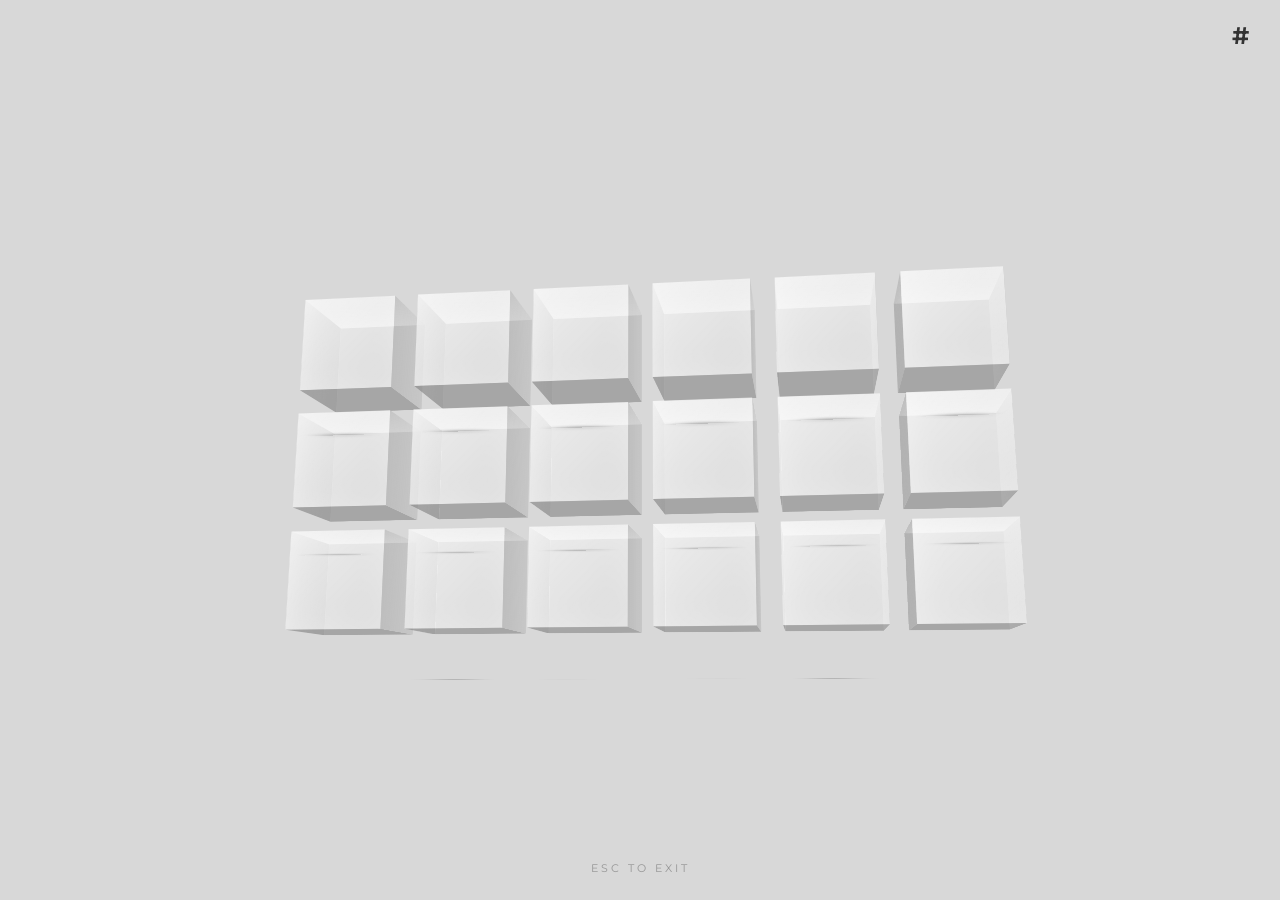
<file: views/grid.html>
<!DOCTYPE html>
<html lang="en">

<head>
    <meta charset="UTF-8">
    <meta name="viewport" content="width=device-width, initial-scale=1.0">
    <title>Grid View - 33rd Creative</title>
    <link href="https://fonts.googleapis.com/css2?family=Montserrat:wght@300;400;500;600;700;800;900&display=swap"
        rel="stylesheet">
    <style>
        * {
            margin: 0;
            padding: 0;
            box-sizing: border-box;
        }

        body {
            min-height: 100vh;
            background: #d8d8d8;
            font-family: 'Montserrat', sans-serif;
            display: flex;
            align-items: center;
            justify-content: center;
            overflow: hidden;
            perspective: 1200px;
        }

        .grid-scene {
            transform-style: preserve-3d;
            transform: rotateX(12deg) rotateY(-8deg);
        }

        .grid-container {
            display: grid;
            grid-template-columns: repeat(6, 100px);
            grid-template-rows: repeat(3, 100px);
            gap: 25px;
            transform-style: preserve-3d;
        }

        /* 3D Cube */
        .cube-wrapper {
            width: 100px;
            height: 100px;
            position: relative;
            transform-style: preserve-3d;
            transition: transform 0.5s cubic-bezier(0.4, 0, 0.2, 1);
            cursor: pointer;
        }

        .cube-wrapper:hover {
            transform: translateZ(80px) rotateX(-5deg) rotateY(5deg);
            z-index: 100;
        }

        .cube-wrapper.faded {
            transform: translateZ(-50px);
            opacity: 0.2;
        }

        .cube {
            width: 100%;
            height: 100%;
            position: relative;
            transform-style: preserve-3d;
            transform: translateZ(-50px);
            transition: transform 0.5s;
        }

        .cube-face {
            position: absolute;
            width: 100px;
            height: 100px;
            display: flex;
            align-items: center;
            justify-content: center;
            font-size: 32px;
            font-weight: 700;
            backface-visibility: visible;
        }

        .cube-face.front {
            background: linear-gradient(135deg, rgba(255, 255, 255, 0.7) 0%, rgba(255, 255, 255, 0.4) 100%);
            transform: translateZ(50px);
            color: rgba(255, 255, 255, 0.8);
            text-shadow: 0 2px 8px rgba(0, 0, 0, 0.15);
            box-shadow: inset 0 0 30px rgba(255, 255, 255, 0.3);
        }

        .cube-face.back {
            background: rgba(150, 150, 150, 0.3);
            transform: rotateY(180deg) translateZ(50px);
        }

        .cube-face.right {
            background: linear-gradient(to left, rgba(200, 200, 200, 0.6), rgba(180, 180, 180, 0.4));
            transform: rotateY(90deg) translateZ(50px);
            width: 100px;
        }

        .cube-face.left {
            background: linear-gradient(to right, rgba(160, 160, 160, 0.5), rgba(140, 140, 140, 0.3));
            transform: rotateY(-90deg) translateZ(50px);
            width: 100px;
        }

        .cube-face.top {
            background: linear-gradient(to bottom, rgba(230, 230, 230, 0.7), rgba(200, 200, 200, 0.5));
            transform: rotateX(90deg) translateZ(50px);
            height: 100px;
        }

        .cube-face.bottom {
            background: rgba(120, 120, 120, 0.4);
            transform: rotateX(-90deg) translateZ(50px);
            height: 100px;
        }

        /* Shadow under cube */
        .cube-shadow {
            position: absolute;
            bottom: -60px;
            left: 10%;
            width: 80%;
            height: 20px;
            background: radial-gradient(ellipse, rgba(0, 0, 0, 0.3) 0%, transparent 70%);
            transform: rotateX(90deg);
            filter: blur(5px);
        }

        .cube-wrapper:hover .cube-face.front {
            background: linear-gradient(135deg, rgba(255, 255, 255, 0.95) 0%, rgba(255, 255, 255, 0.8) 100%);
            color: rgba(0, 0, 0, 0.5);
        }

        /* Track info overlay */
        .track-info-overlay {
            position: fixed;
            top: 50%;
            left: 50%;
            transform: translate(-50%, -50%);
            text-align: center;
            opacity: 0;
            pointer-events: none;
            transition: opacity 0.4s;
            z-index: 410;
        }

        .track-info-overlay.visible {
            opacity: 1;
        }

        .track-info-overlay .artist {
            font-size: 64px;
            font-weight: 900;
            letter-spacing: 8px;
            text-transform: uppercase;
            margin-bottom: 10px;
            text-shadow: 0 4px 30px rgba(0, 0, 0, 0.15);
        }

        .track-info-overlay .song {
            font-size: 24px;
            font-weight: 500;
            letter-spacing: 6px;
            text-transform: uppercase;
            opacity: 0.7;
        }

        /* Menu icon - top right */
        .menu-icon {
            position: fixed;
            top: 20px;
            right: 25px;
            width: 30px;
            height: 30px;
            cursor: pointer;
            z-index: 500;
            display: flex;
            flex-direction: column;
            justify-content: center;
            align-items: center;
            gap: 5px;
        }

        .menu-icon::before {
            content: '#';
            font-size: 24px;
            font-weight: 700;
            color: #333;
        }

        /* ESC hint */
        .esc-hint {
            position: fixed;
            bottom: 25px;
            left: 50%;
            transform: translateX(-50%);
            font-size: 11px;
            letter-spacing: 3px;
            color: rgba(0, 0, 0, 0.3);
            text-transform: uppercase;
        }
    </style>
</head>

<body>
    <div class="grid-scene">
        <div class="grid-container" id="gridContainer"></div>
    </div>

    <div class="track-info-overlay" id="trackInfoOverlay">
        <div class="artist" id="overlayArtist"></div>
        <div class="song" id="overlaySong"></div>
    </div>

    <div class="menu-icon" id="menuIcon"></div>
    <div class="esc-hint">ESC to exit</div>

    <script>
        const trackNames = ['NUCLEAR', 'WAVES', 'DRIFT', '33', 'WANT IT', 'ECHOES', 'PULSE', 'LUCKI', 'FLUX', 'HAZE', 'BLOOM', 'STATIC'];
        const artistNames = ['SANNHET', 'FLYING LOTUS', 'TYCHO', 'BONOBO', 'MASSIVE ATTACK', 'BOARDS OF CANADA', 'APHEX TWIN', 'BURIAL', 'FOUR TET', 'CARIBOU', 'MODERAT', 'AMON TOBIN'];
        const trackColors = ['#e91e1e', '#ff6b35', '#f7c948', '#2ecc71', '#3498db', '#9b59b6', '#e74c3c', '#1abc9c', '#f39c12', '#8e44ad', '#16a085', '#a55eea'];

        const gridContainer = document.getElementById('gridContainer');
        const trackInfoOverlay = document.getElementById('trackInfoOverlay');
        const overlayArtist = document.getElementById('overlayArtist');
        const overlaySong = document.getElementById('overlaySong');
        const menuIcon = document.getElementById('menuIcon');

        // Track URLs for navigation
        const trackUrls = {
            0: '../tracks/nuclear.html',  // NUCLEAR
            3: 'godrays.html',             // 33
            7: '../tracks/lucki.html'      // LUCKI
        };

        // Create 18 cubes (6x3 grid)
        const cubeData = [];
        for (let i = 1; i <= 18; i++) {
            cubeData.push({ num: String(i).padStart(2, '0'), track: (i - 1) % 12 });
        }

        cubeData.forEach(data => {
            const wrapper = document.createElement('div');
            wrapper.className = 'cube-wrapper';
            wrapper.dataset.track = data.track;
            wrapper.dataset.color = trackColors[data.track];
            wrapper.dataset.artist = artistNames[data.track];
            wrapper.dataset.song = trackNames[data.track];

            wrapper.innerHTML = `
                <div class="cube">
                    <div class="cube-face front"></div>
                    <div class="cube-face back"></div>
                    <div class="cube-face right"></div>
                    <div class="cube-face left"></div>
                    <div class="cube-face top"></div>
                    <div class="cube-face bottom"></div>
                </div>
                <div class="cube-shadow"></div>
            `;
            gridContainer.appendChild(wrapper);
        });

        const cubeWrappers = document.querySelectorAll('.cube-wrapper');

        // Hover effects
        cubeWrappers.forEach(wrapper => {
            wrapper.addEventListener('mouseenter', () => {
                const artist = wrapper.dataset.artist;
                const song = wrapper.dataset.song;
                const color = wrapper.dataset.color;

                overlayArtist.textContent = artist;
                overlaySong.textContent = song;
                overlayArtist.style.color = color;
                trackInfoOverlay.classList.add('visible');

                cubeWrappers.forEach(w => {
                    if (w !== wrapper) w.classList.add('faded');
                });
            });

            wrapper.addEventListener('mouseleave', () => {
                trackInfoOverlay.classList.remove('visible');
                cubeWrappers.forEach(w => w.classList.remove('faded'));
            });

            // Click to navigate to track
            wrapper.addEventListener('click', () => {
                const trackIndex = parseInt(wrapper.dataset.track);
                if (trackUrls[trackIndex]) {
                    window.location.href = trackUrls[trackIndex];
                }
            });
        });

        // Menu icon - go to sphere view
        menuIcon.addEventListener('click', () => {
            window.location.href = 'sphere.html';
        });

        // ESC key - go back to main
        document.addEventListener('keydown', (e) => {
            if (e.key === 'Escape') {
                window.location.href = '../index.html';
            }
        });
    </script>
</body>

</html>
</file>
